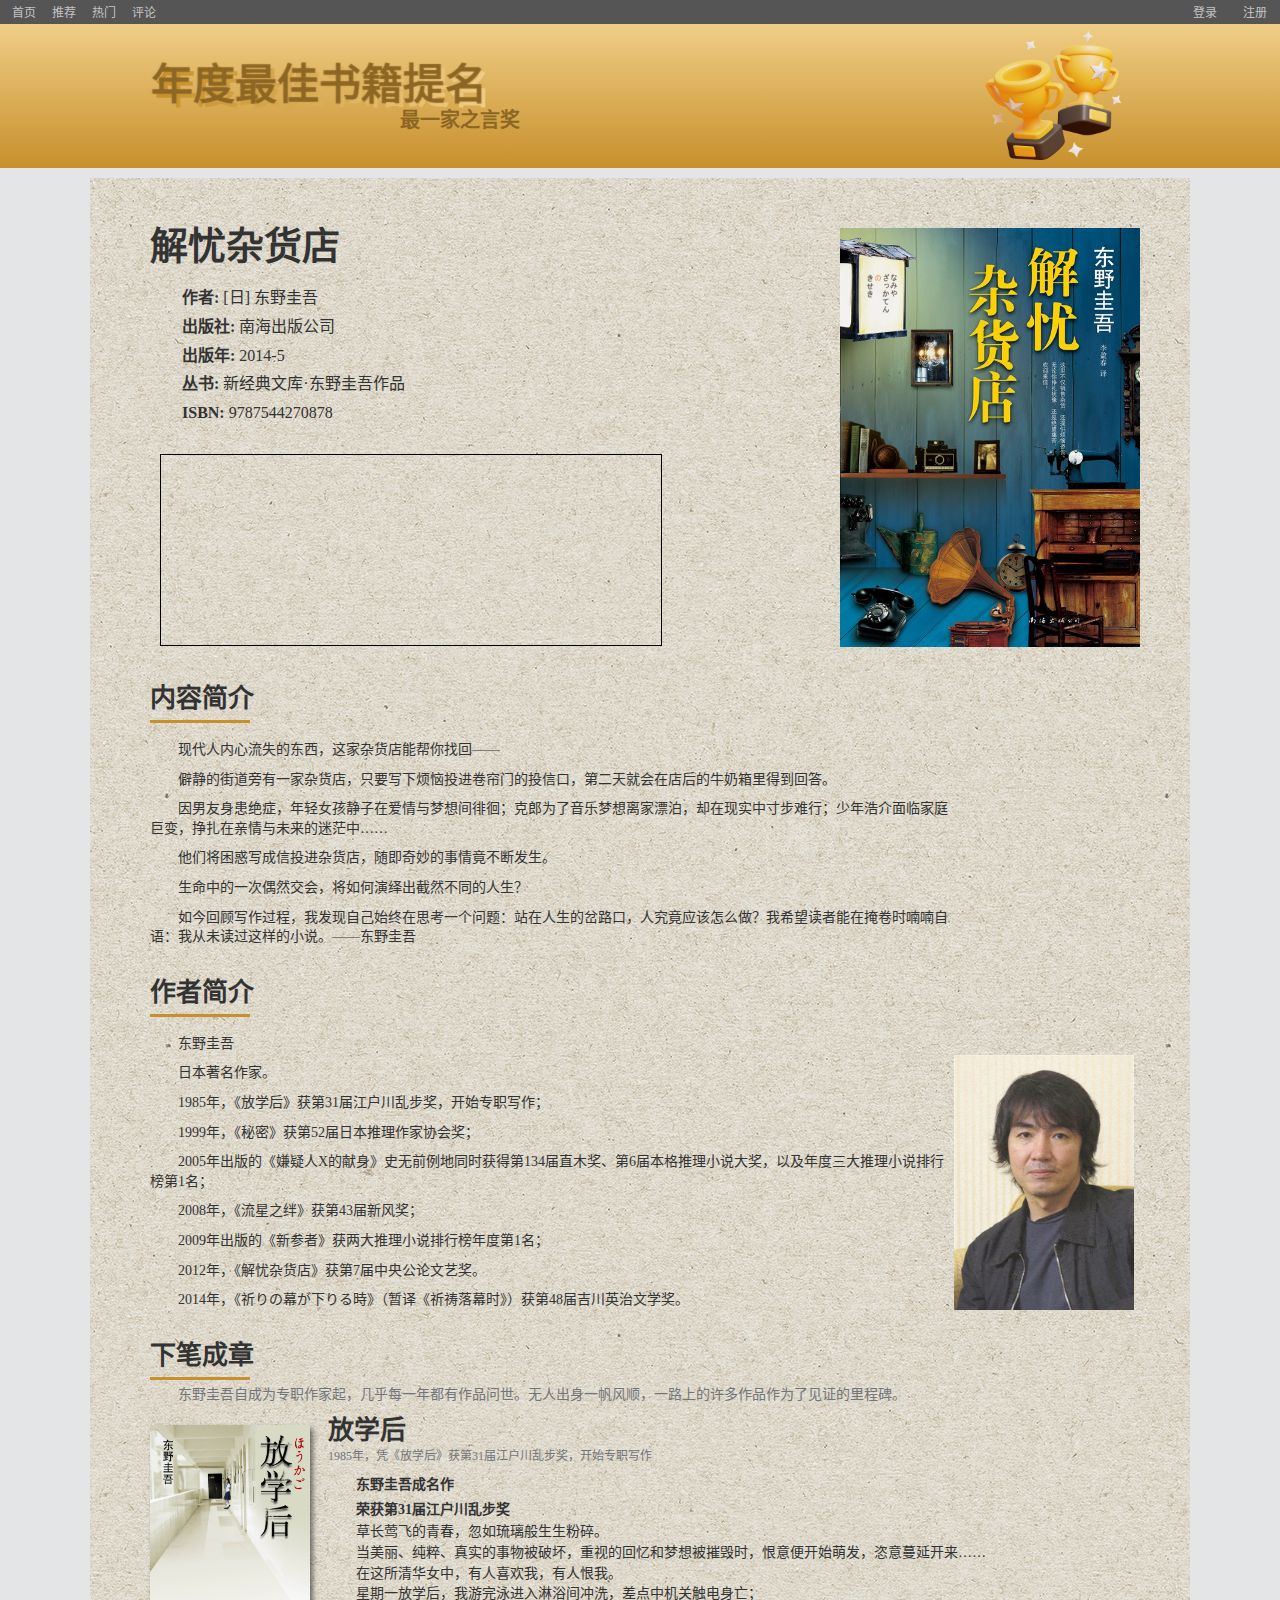
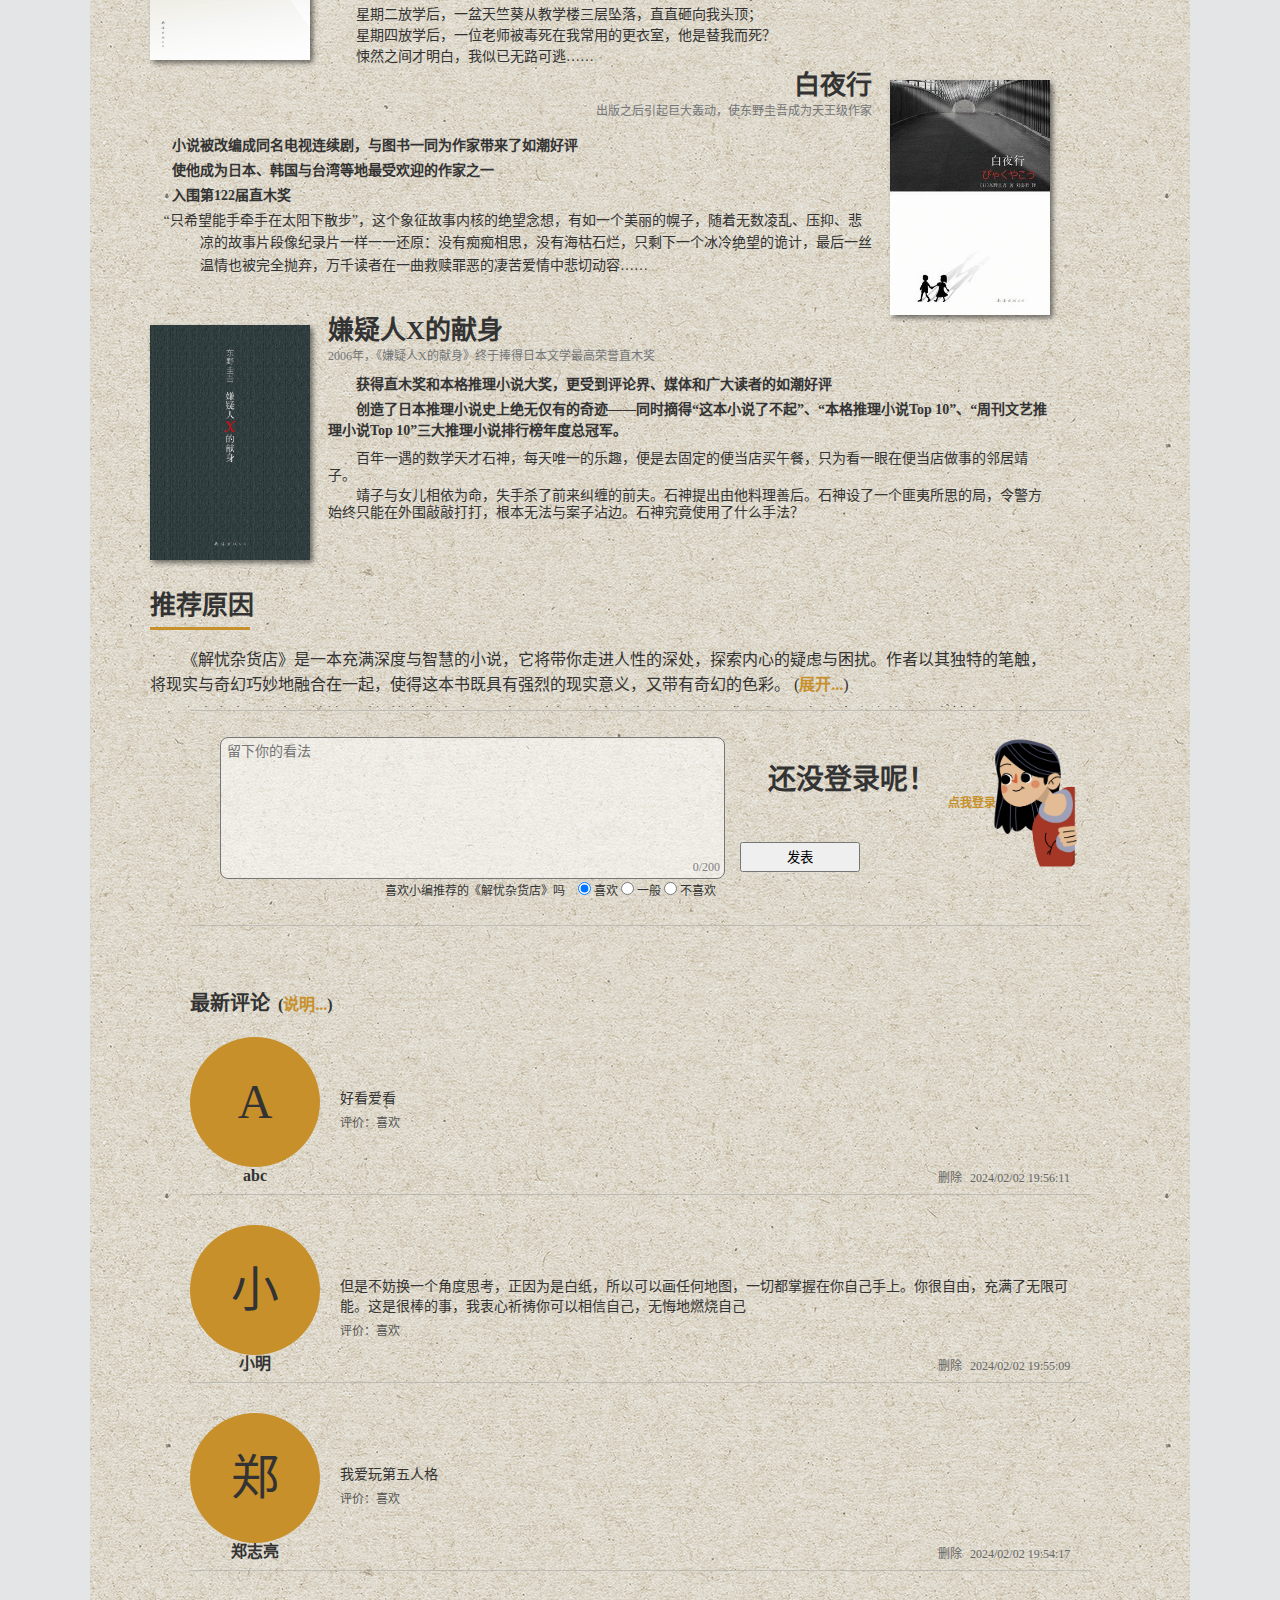
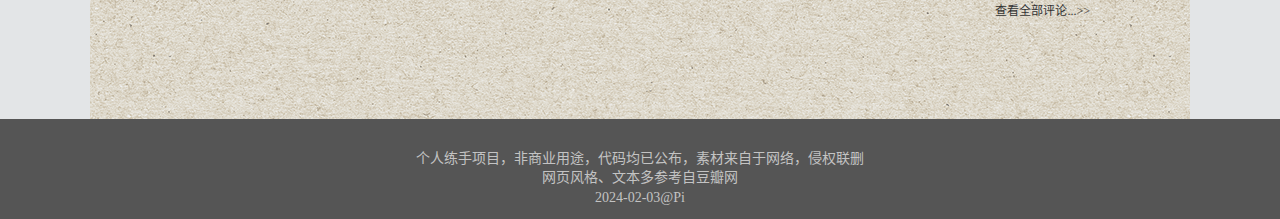
<file: index.html>
<!DOCTYPE html>
<html lang="zh-CN">
  <head>
    <meta charset="UTF-8" />
    <meta name="viewport" content="width=device-width, initial-scale=1.0" />
    <title>一本好书</title>
    <link rel="stylesheet" href="css/base.css" />
    <link rel="stylesheet" href="css/sign_up.css" />
    <link rel="stylesheet" href="css/index.css" />
    <link rel="stylesheet" href="css/elevaterNav.css" />
    <script src="js/dayjs.min.js"></script>
    <script src="js/jquery-3.7.1.slim.min.js"></script>
  </head>
  <body>
    <header class=".clean">
      <ul class="left">
        <li><a href="index.html">首页</a></li>
        <li><a href="#">推荐</a></li>
        <li><a href="#">热门</a></li>
        <li><a href="forum.html">评论</a></li>
      </ul>
      <ul class="right" id="accDiv">
        <li><a href="javascript:;" onclick="sign_in()">登录</a></li>
        <li><a href="javascript:;" onclick="sign_up()">注册</a></li>
      </ul>
    </header>
    <div class="top">
      <div class="main">
        <h1 class="title">年度最佳书籍提名</h1>
        <p class="se">最一家之言奖</p>
      </div>
    </div>
    <!-- 内含电梯导航 -->
    <div class="container">
      <div class="banner clean">
        <div class="left clean">
          <h2 class="title">解忧杂货店</h2>
          <p>作者: <span>[日] 东野圭吾</span></p>
          <p>出版社: <span>南海出版公司</span></p>
          <p>出版年: <span>2014-5</span></p>
          <p>丛书: <span>新经典文库·东野圭吾作品</span></p>
          <p>ISBN: <span>9787544270878</span></p>
          <div id="excerpts">
            <div id="excerpts_main">
              <h3 class="title">原文摘录</h3>
              <p class="text">
                如果说，来找我咨询烦恼的人是迷途的羔羊，通常他们手上都有地图，却没有看地图，或是不知道自己目前的位置。
                但我相信你不属于任何一种情况，你画的地图是一张白纸，所以，即使想决定目的地，也不知道路在哪里。
                地图是白纸当然很伤脑筋，任何人都会不知所措。
              </p>
              <p class="text">
                但是不妨换一个角度思考，正因为是白纸，所以可以画任何地图，一切都掌握在你自己手上。你很自由，充满了无限可能。这是很棒的事，我衷心祈祷你可以相信自己，无悔地燃烧自己
              </p>
              <p class="footer">引自 在天上祈祷</p>
            </div>
            <div id="borderanimBef"></div>
            <div id="borderanimAft"></div>
          </div>
        </div>
        <div id="banner_right">
          <img src="img/book.jpg" alt="解忧杂货店" id="cover" />
          <p class="zs">解忧杂货店</p>
        </div>
        <script src="js/borderAnim.js"></script>
      </div>
      <div class="introduction">
        <h3 class="title">内容简介</h3>
        <div class="main">
          <p class="text">现代人内心流失的东西，这家杂货店能帮你找回——</p>
          <p class="text">
            僻静的街道旁有一家杂货店，只要写下烦恼投进卷帘门的投信口，第二天就会在店后的牛奶箱里得到回答。
          </p>
          <p class="text">
            因男友身患绝症，年轻女孩静子在爱情与梦想间徘徊；克郎为了音乐梦想离家漂泊，却在现实中寸步难行；少年浩介面临家庭巨变，挣扎在亲情与未来的迷茫中……
          </p>

          <p class="text">
            他们将困惑写成信投进杂货店，随即奇妙的事情竟不断发生。
          </p>
          <p class="text">生命中的一次偶然交会，将如何演绎出截然不同的人生？</p>
          <p class="text">
            如今回顾写作过程，我发现自己始终在思考一个问题：站在人生的岔路口，人究竟应该怎么做？我希望读者能在掩卷时喃喃自语：我从未读过这样的小说。——东野圭吾
          </p>
        </div>
      </div>
      <div class="author_info">
        <h3 class="title">作者简介</h3>
        <div class="main">
          <p class="text">东野圭吾</p>
          <p class="text">日本著名作家。</p>
          <p class="text">
            1985年，《放学后》获第31届江户川乱步奖，开始专职写作；
          </p>
          <p class="text">1999年，《秘密》获第52届日本推理作家协会奖；</p>
          <p class="text">
            2005年出版的《嫌疑人X的献身》史无前例地同时获得第134届直木奖、第6届本格推理小说大奖，以及年度三大推理小说排行榜第1名；
          </p>
          <p class="text">2008年，《流星之绊》获第43届新风奖；</p>
          <p class="text">
            2009年出版的《新参者》获两大推理小说排行榜年度第1名；
          </p>
          <p class="text">2012年，《解忧杂货店》获第7届中央公论文艺奖。</p>
          <p class="text">
            2014年，《祈りの幕が下りる時》（暂译《祈祷落幕时》）获第48届吉川英治文学奖。
          </p>
        </div>
        <img src="img/author1.png" alt="东野圭吾" class="photo" />
      </div>
      <div class="more_book">
        <h3 class="title">下笔成章</h3>
        <p class="subtitle">
          东野圭吾自成为专职作家起，几乎每一年都有作品问世。无人出身一帆风顺，一路上的许多作品作为了见证的里程碑。
        </p>
        <div class="main">
          <div class="item_left clean">
            <img src="img/book1.jpg" alt="白夜行" class="left_img" />
            <h4 class="book_title">放学后</h4>
            <p class="book_subtitle">
              1985年，凭《放学后》获第31届江户川乱步奖，开始专职写作
            </p>
            <p class="bold">东野圭吾成名作</p>
            <p class="bold">荣获第31届江户川乱步奖</p>
            <p class="text">草长莺飞的青春，忽如琉璃般生生粉碎。</p>
            <p class="text">
              当美丽、纯粹、真实的事物被破坏，重视的回忆和梦想被摧毁时，恨意便开始萌发，恣意蔓延开来……
            </p>
            <p class="text">在这所清华女中，有人喜欢我，有人恨我。</p>
            <p class="text">
              星期一放学后，我游完泳进入淋浴间冲洗，差点中机关触电身亡；
            </p>
            <p class="text">
              星期二放学后，一盆天竺葵从教学楼三层坠落，直直砸向我头顶；
            </p>
            <p class="text">
              星期四放学后，一位老师被毒死在我常用的更衣室，他是替我而死？
            </p>
            <p class="text">悚然之间才明白，我似已无路可逃……</p>
          </div>
          <div class="item_right clean">
            <img src="img/book2.jpg" alt="白夜行" class="right_img" />
            <h4 class="book_title">白夜行</h4>
            <p class="book_subtitle">
              出版之后引起巨大轰动，使东野圭吾成为天王级作家
            </p>
            <p class="bold">
              小说被改编成同名电视连续剧，与图书一同为作家带来了如潮好评
            </p>
            <p class="bold">使他成为日本、韩国与台湾等地最受欢迎的作家之一</p>
            <p class="bold">入围第122届直木奖</p>
            <p class="text">
              “只希望能手牵手在太阳下散步”，这个象征故事内核的绝望念想，有如一个美丽的幌子，随着无数凌乱、压抑、悲凉的故事片段像纪录片一样一一还原：没有痴痴相思，没有海枯石烂，只剩下一个冰冷绝望的诡计，最后一丝温情也被完全抛弃，万千读者在一曲救赎罪恶的凄苦爱情中悲切动容……
            </p>
          </div>
          <div class="item_left clean">
            <img src="img/book3.jpg" alt="嫌疑人X的献身" class="left_img" />
            <h4 class="book_title">嫌疑人X的献身</h4>
            <p class="book_subtitle">
              2006年，《嫌疑人X的献身》终于捧得日本文学最高荣誉直木奖
            </p>
            <p class="bold">
              获得直木奖和本格推理小说大奖，更受到评论界、媒体和广大读者的如潮好评
            </p>
            <p class="bold" style="margin-bottom: 10px">
              创造了日本推理小说史上绝无仅有的奇迹——同时摘得“这本小说了不起”、“本格推理小说Top
              10”、“周刊文艺推理小说Top 10”三大推理小说排行榜年度总冠军。
            </p>
            <p class="text">
              百年一遇的数学天才石神，每天唯一的乐趣，便是去固定的便当店买午餐，只为看一眼在便当店做事的邻居靖子。
            </p>
            <p class="text">
              靖子与女儿相依为命，失手杀了前来纠缠的前夫。石神提出由他料理善后。石神设了一个匪夷所思的局，令警方始终只能在外围敲敲打打，根本无法与案子沾边。石神究竟使用了什么手法？
            </p>
          </div>
        </div>
      </div>
      <div class="reason">
        <h3 class="title">推荐原因</h3>
        <div class="main clean" id="reasonDiv">
          <p class="text">
            《解忧杂货店》是一本充满深度与智慧的小说，它将带你走进人性的深处，探索内心的疑虑与困扰。作者以其独特的笔触，将现实与奇幻巧妙地融合在一起，使得这本书既具有强烈的现实意义，又带有奇幻的色彩。
            <span id="more_reason">(<i>展开...</i>)</span>
          </p>
          <p class="text">
            在本书中，作者巧妙地通过解忧杂货店这一设定，引出了许多人生中常见的困惑与难题。每个来咨询的人心中其实已经有了答案，他们只是希望得到肯定和鼓励。这使得我们在阅读时不断思考：什么是真正的选择？是盲目追求他人的意见，还是坚定自己的内心？
          </p>
          <img src="img/child.png" alt="" class="tmpp" />
          <p class="text">
            书中的情节设置也很巧妙，让人心生感慨。两个恋人的爱，划时空感染了许多的人，也改变了很多人的命运。读者阅读中可以真切感受到日本几十年的时代变迁，日本经济的飞速发展和失去的十年。小说底调是忧伤的，迷茫的少年，成长的伤痛，苍凉的人生。每一个人和每一段故事都因为杂货店串联起来。解忧杂货店像路灯一样照亮了这些人的人生十字路口。
          </p>
          <p class="text">
            同时，也鼓励我们面对生活中的困难和挑战。正如书中所说：“虽然至今为止的道路绝非一片坦途，但想到正因为活着才有机会感受到痛楚，我就成功克服了种种困难。”
            这句话给予了我们力量和勇气，让我们明白只有勇敢面对，才能真正成长。
          </p>
          <p class="text">
            这本小说不仅提供了一个引人入胜的故事线，还通过深入探讨人生中的选择、情感与困难，给予了我们许多宝贵的启示。无论你是正在面临人生抉择，还是渴望深入了解人与人之间的关系，它都会为你带来不少收获。
          </p>
        </div>
      </div>
      <div class="comment">
        <div class="com_top">
          <textarea
            name=""
            id=""
            cols="60"
            rows="10"
            class="textarea"
            maxlength="200"
            readonly="readonly"
            placeholder="留下你的看法"></textarea>
          <div class="text_count"><span id="text_count_now">0</span>/200</div>
          <button>发表</button>
          <div class="not_dl">
            还没登录呢！<span onclick="sign_in()">点我登录</span>
          </div>
          <div class="radioDiv">
            <span>喜欢小编推荐的《解忧杂货店》吗</span>

            <input
              type="radio"
              id="like"
              name="evaluation"
              value="喜欢"
              checked />
            <label for="like">喜欢</label>

            <input type="radio" id="generally" name="evaluation" value="一般" />
            <label for="generally">一般</label>

            <input
              type="radio"
              id="not_like"
              name="evaluation"
              value="不喜欢" />
            <label for="not_like">不喜欢</label>
          </div>
        </div>
        <div class="com_box">
          <h3>最新评论<span id="illustrate">(<i>说明...</i>)</span></h3>
          <div class="illustrateDiv">
            <p>
              本页面采用localStorage技术保存记录，当您更换浏览器时，记录将会清除
            </p>
            <p>当您首次加载页面时，页面会自动载入初始评论，这是正常现象</p>
            <p>若您希望删除这些评论，可以登录root账户管理页面</p>
          </div>
        </div>
      </div>
      <!-- 电梯导航 -->
      <div class="elevaterNav">
        <ul>
          <li>
            <div class="angle"></div>
            <i>返回顶部</i>
          </li>
          <li><i>内容简介</i></li>
          <li><i>作者简介</i></li>
          <li><i>下笔成章</i></li>
          <li><i>推荐原因</i></li>
          <li><i>最新评论</i></li>
        </ul>
      </div>
    </div>

    <script src="js/init.js"></script>
    <script src="js/comment.js"></script>
    <script src="js/more.js"></script>
    <script src="js/elevaterNav.js"></script>

    <footer>
      <p>个人练手项目，非商业用途，代码均已公布，素材来自于网络，侵权联删</p>
      <p>网页风格、文本多参考自豆瓣网</p>
      <p>2024-02-03@Pi</p>
    </footer>

    <div id="mask">
      <div class="up">
        <p class="title">账号注册</p>
        <form action="index.html" method="post" onsubmit="return check_zc()">
          <div id="close2"></div>
          <label for="userName">用户名：</label>
          <input type="text" id="userName" placeholder="请输入用户名" />
          <label for="userPwd">密码：</label>
          <input
            type="password"
            id="userPwd"
            placeholder="请输入一个简单的密码" />
          <p class="zs">本网站为本地存储，有安全风险，切勿输入常用密码</p>
          <input type="submit" name="zcbtn" id="zcbtn" value="注册" />
          <p class="alreadly">
            已有账户? <span id="al_btn" onclick="close_and_sign(1)">登录</span>
          </p>
        </form>
      </div>
      <div class="in">
        <p class="title">账号登录</p>
        <form action="index.html" method="post" onsubmit="return check_dl()">
          <div id="close1"></div>
          <label for="name">用户名：</label>
          <input type="text" id="name" placeholder="请输入用户名" />
          <label for="pwd">密码：</label>
          <input type="password" id="pwd" placeholder="请输入密码" />
          <input type="submit" name="dlbtn" id="dlbtn" value="登录" />
          <p class="not">
            还没有账户?
            <span id="not_btn" onclick="close_and_sign(0)">注册</span>
          </p>
        </form>
      </div>
    </div>
    <script src="js/sign_up.js"></script>
  </body>
</html>
</file>
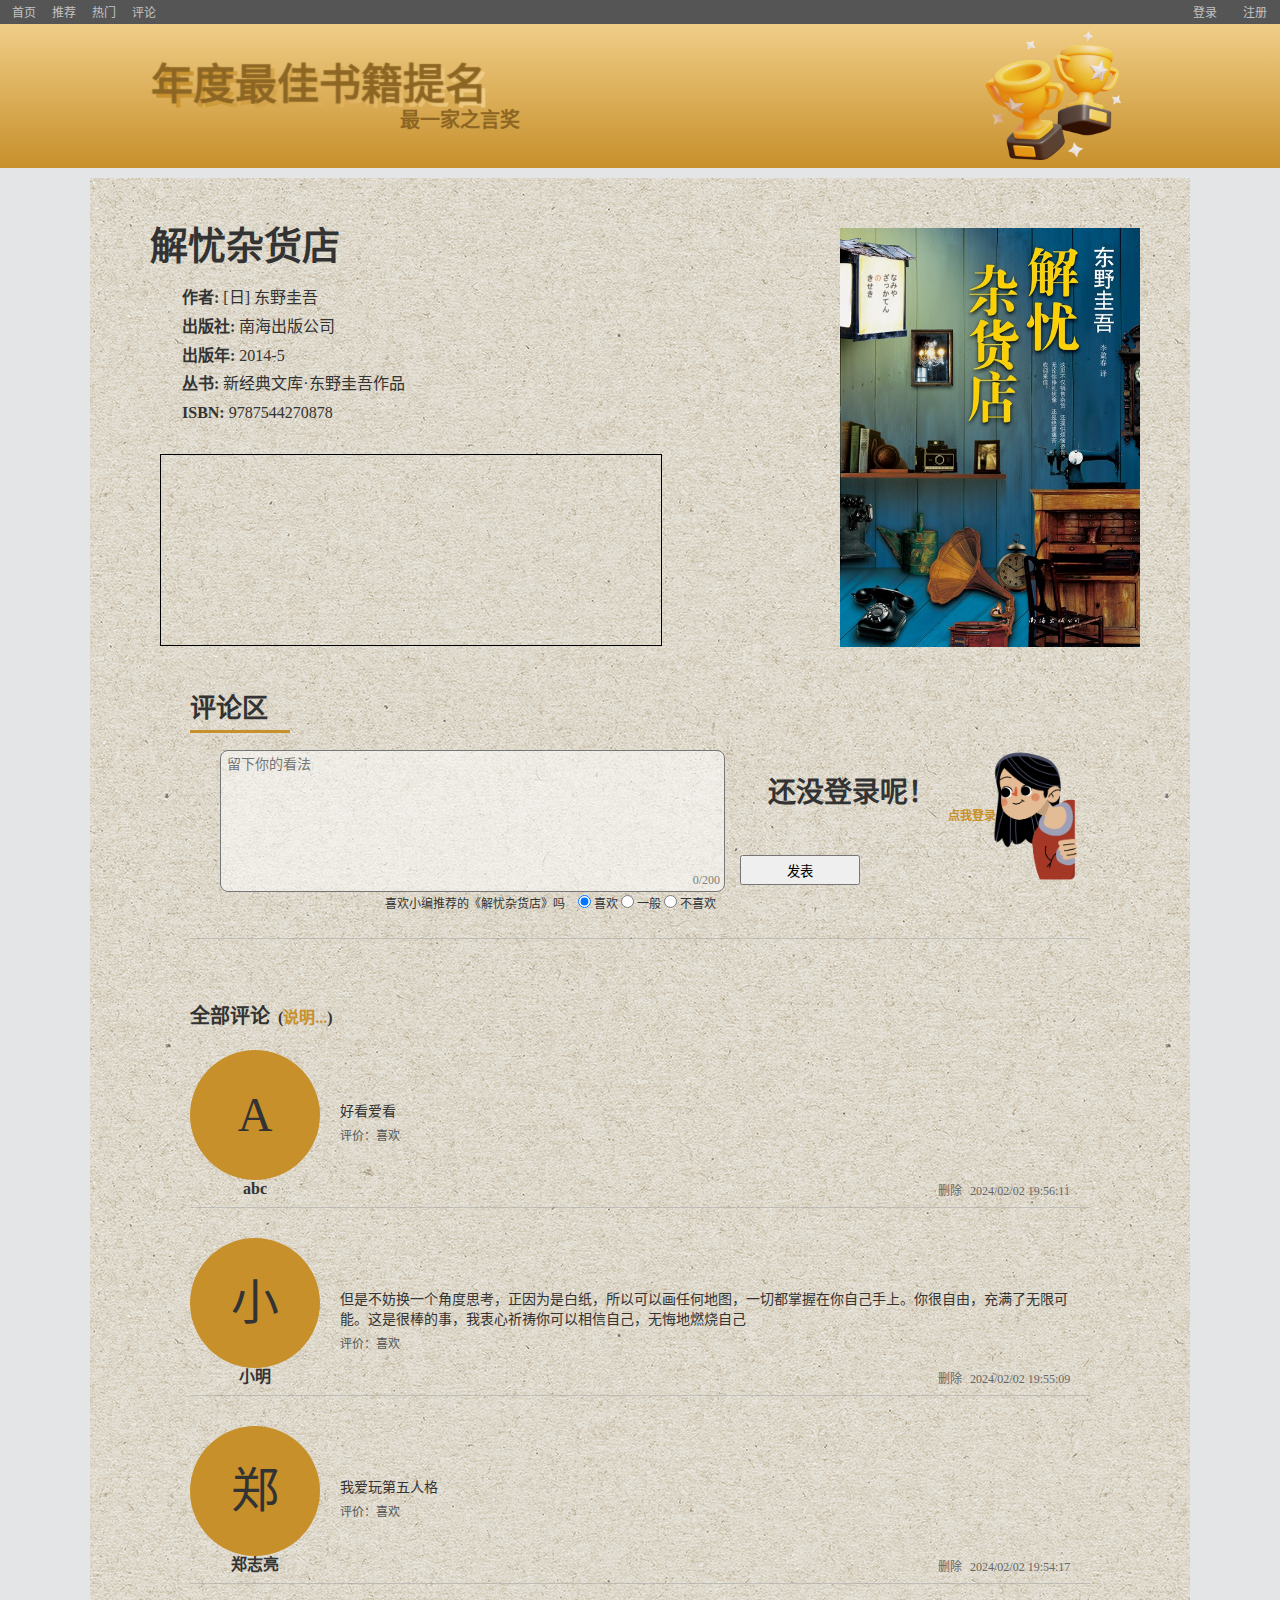
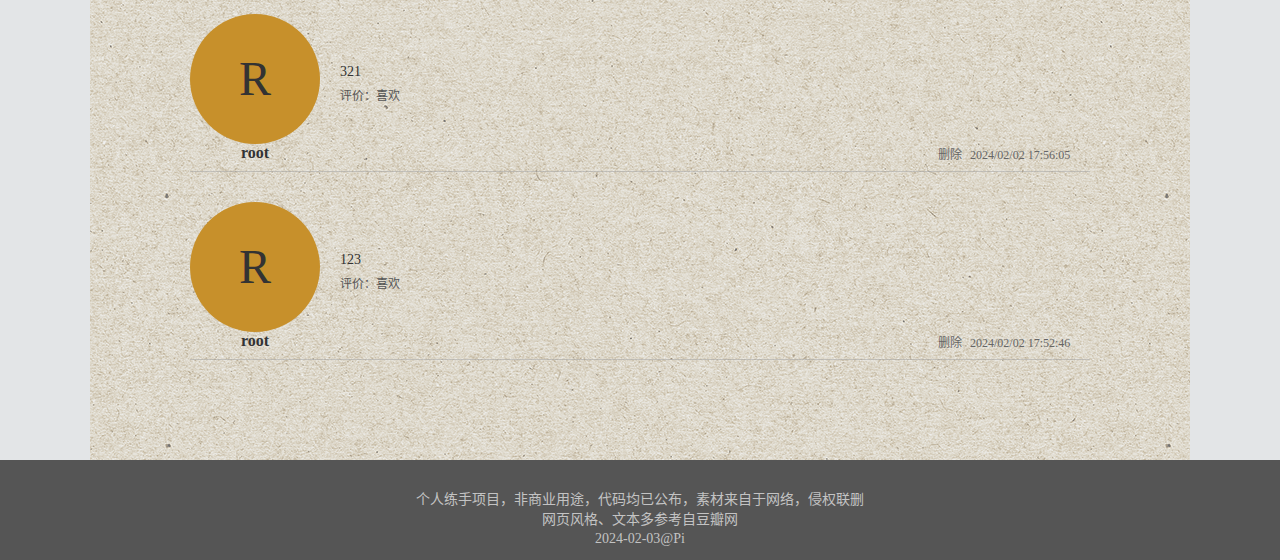
<file: forum.html>
<!DOCTYPE html>
<html lang="zh-CN">
  <head>
    <meta charset="UTF-8" />
    <meta name="viewport" content="width=device-width, initial-scale=1.0" />
    <title>《解忧杂货店》的评论</title>
    <link rel="stylesheet" href="css/base.css" />
    <link rel="stylesheet" href="css/sign_up.css" />
    <link rel="stylesheet" href="css/index.css" />
    <link rel="stylesheet" href="css/forum.css" />
    <script src="js/dayjs.min.js"></script>
    <script src="js/jquery-3.7.1.slim.min.js"></script>
  </head>
  <body>
    <header class=".clean">
      <ul class="left">
        <li><a href="index.html">首页</a></li>
        <li><a href="#">推荐</a></li>
        <li><a href="#">热门</a></li>
        <li><a href="forum.html">评论</a></li>
      </ul>
      <ul class="right" id="accDiv">
        <li><a href="javascript:;" onclick="sign_in()">登录</a></li>
        <li><a href="javascript:;" onclick="sign_up()">注册</a></li>
      </ul>
    </header>
    <div class="top">
      <div class="main">
        <h1 class="title">年度最佳书籍提名</h1>
        <p class="se">最一家之言奖</p>
      </div>
    </div>
    <div class="container">
      <div class="banner clean">
        <div class="left clean">
          <h2 class="title">解忧杂货店</h2>
          <p>作者: <span>[日] 东野圭吾</span></p>
          <p>出版社: <span>南海出版公司</span></p>
          <p>出版年: <span>2014-5</span></p>
          <p>丛书: <span>新经典文库·东野圭吾作品</span></p>
          <p>ISBN: <span>9787544270878</span></p>
          <div id="excerpts">
            <div id="excerpts_main">
              <h3 class="title">原文摘录</h3>
              <p class="text">
                如果说，来找我咨询烦恼的人是迷途的羔羊，通常他们手上都有地图，却没有看地图，或是不知道自己目前的位置。
                但我相信你不属于任何一种情况，你画的地图是一张白纸，所以，即使想决定目的地，也不知道路在哪里。
                地图是白纸当然很伤脑筋，任何人都会不知所措。
              </p>
              <p class="text">
                但是不妨换一个角度思考，正因为是白纸，所以可以画任何地图，一切都掌握在你自己手上。你很自由，充满了无限可能。这是很棒的事，我衷心祈祷你可以相信自己，无悔地燃烧自己
              </p>
              <p class="footer">引自 在天上祈祷</p>
            </div>
            <div id="borderanimBef"></div>
            <div id="borderanimAft"></div>
          </div>
        </div>
        <div id="banner_right">
          <img src="img/book.jpg" alt="解忧杂货店" id="cover" />
          <p class="zs">解忧杂货店</p>
        </div>
        <script src="js/borderAnim.js"></script>
      </div>
      <div class="commnetDiv comment">
        <h3 class="title">评论区</h3>
        <div class="com_top commnetDiv_top">
          <textarea
            name=""
            id=""
            cols="60"
            rows="10"
            class="textarea"
            maxlength="200"
            readonly="readonly"
            placeholder="留下你的看法"></textarea>
          <div class="text_count"><span id="text_count_now">0</span>/200</div>
          <button>发表</button>
          <div class="not_dl">
            还没登录呢！<span onclick="sign_in()">点我登录</span>
          </div>
          <div class="radioDiv">
            <span>喜欢小编推荐的《解忧杂货店》吗</span>

            <input
              type="radio"
              id="like"
              name="evaluation"
              value="喜欢"
              checked />
            <label for="like">喜欢</label>

            <input type="radio" id="generally" name="evaluation" value="一般" />
            <label for="generally">一般</label>

            <input
              type="radio"
              id="not_like"
              name="evaluation"
              value="不喜欢" />
            <label for="not_like">不喜欢</label>
          </div>
        </div>
        <div class="com_box">
          <h3>全部评论<span id="illustrate">(<i>说明...</i>)</span></h3>
          <div class="illustrateDiv">
            <p>
              本页面采用localStorage技术保存记录，当您更换浏览器时，记录将会清除
            </p>
            <p>当您首次加载页面时，页面会自动载入初始评论，这是正常现象</p>
            <p>若您希望删除这些评论，可以登录root账户管理页面</p>
          </div>
        </div>
      </div>
    </div>
    <script src="js/init.js"></script>
    <script src="js/complete_com_AND_more.js"></script>
    <footer>
      <p>个人练手项目，非商业用途，代码均已公布，素材来自于网络，侵权联删</p>
      <p>网页风格、文本多参考自豆瓣网</p>
      <p>2024-02-03@Pi</p>
    </footer>

    <div id="mask">
      <div class="up">
        <p class="title">账号注册</p>
        <form action="forum.html" method="post" onsubmit="return check_zc()">
          <div id="close2"></div>
          <label for="userName">用户名：</label>
          <input type="text" id="userName" placeholder="请输入用户名" />
          <label for="userPwd">密码：</label>
          <input
            type="password"
            id="userPwd"
            placeholder="请输入一个简单的密码" />
          <p class="zs">本网站为本地存储，有安全风险，切勿输入常用密码</p>
          <input type="submit" name="zcbtn" id="zcbtn" value="注册" />
          <p class="alreadly">
            已有账户? <span id="al_btn" onclick="close_and_sign(1)">登录</span>
          </p>
        </form>
      </div>
      <div class="in">
        <p class="title">账号登录</p>
        <form action="forum.html" method="post" onsubmit="return check_dl()">
          <div id="close1"></div>
          <label for="name">用户名：</label>
          <input type="text" id="name" placeholder="请输入用户名" />
          <label for="pwd">密码：</label>
          <input type="password" id="pwd" placeholder="请输入密码" />
          <input type="submit" name="dlbtn" id="dlbtn" value="登录" />
          <p class="not">
            还没有账户?
            <span id="not_btn" onclick="close_and_sign(0)">注册</span>
          </p>
        </form>
      </div>
    </div>
    <script src="js/sign_up.js"></script>
  </body>
</html>
</file>
<file: css/base.css>
* {
  margin: 0;
  padding: 0;
}

body {
  font-size: 12px;
  background: #e3e5e7;
  color: #333;
}

a {
  color: #333;
  text-decoration: none;
}

ul {
  list-style-type: none;
  list-style-position: inside;
}

.clean::after {
  display: block;
  content: "";
  height: 0;
  line-height: 0;
  clear: both;
  visibility: hidden;
  overflow: hidden;
}
</file>
<file: css/sign_up.css>
#mask {
  display: none;
  justify-content: center;
  align-items: center;
  position: fixed;
  top: 0;
  left: 0;
  z-index: 99;
  width: 100%;
  height: 100%;
  background-color: rgba(0, 0, 0, 0.3);
  transition: display 1s;
}

#mask .up,
#mask .in {
  display: none;
  background-color: #f3f5f7;
  width: 500px;
  height: 270px;
  border-radius: 20px;
  transition: all 0.3s;
}

#mask .title {
  font-size: 32px;
  font-weight: bold;
  text-align: center;
  margin: 30px 0;
}

#mask form {
  position: relative;
  display: grid;
  grid-template-columns: 80px 200px;
  grid-template-rows: repeat(2, 30px);
  width: 330px;
  margin: 0 auto;
  font-size: 16px;
}

#mask form label {
  text-align: right;
}

#mask form input {
  height: 18px;
  outline: none;
}

#mask form .zs {
  position: absolute;
  top: 53px;
  left: 80px;
  font-size: 10px;
  white-space: nowrap;
  color: #818181;
  cursor: default;
  user-select: none;
}

#mask #zcbtn,
#mask #dlbtn {
  position: absolute;
  top: 80px;
  left: 82px;
  width: 180px;
  height: 30px;
}

#mask .alreadly,
#mask .not {
  position: absolute;
  top: 112px;
  left: 85px;
  font-size: 12px;
  color: #333;
}

#mask #al_btn,
#mask #not_btn {
  color: #c7902b;
  cursor: pointer;
}

#close1,
#close2 {
  position: absolute;
  top: -122px;
  left: 385px;
  background: url(../img/close_btn.png) no-repeat right top/ 44px 44px;
  width: 44px;
  height: 44px;
  cursor: pointer;
}

header #accDiv .user {
  font-size: 14px;
}
header #accDiv .user span {
  display: inline-block;
  background-color: #c7902b;
  color: #333;
  width: 18px;
  height: 18px;
  border-radius: 9px;
  text-align: center;
  vertical-align: top;
  margin-right: 3px;
  cursor: default;
  user-select: none;
}
</file>
<file: css/index.css>
header {
  width: 100%;
  height: 24px;
  background-color: #555;
}
header .left {
  display: flex;
  float: left;
  width: 160px;
  height: 24px;
  margin-left: 4px;
  justify-content: space-around;
  align-items: center;
}

/* 相同的元素，仅作理解之用 */
header .right,
header #accDiv {
  display: flex;
  float: right;
  width: 100px;
  height: 24px;
  justify-content: space-around;
  align-items: center;
  color: #c3c3c3;
}

header a {
  color: #c3c3c3;
}

header a:hover {
  color: #d5d5d5;
}

.top {
  width: 100%;
  background: linear-gradient(to bottom, #f0cd87, #c7902b);
}

.top .main {
  position: relative;
  width: 1000px;
  margin: 0 auto;
  height: 144px;
  background: url(../img/topimg.png) no-repeat center right / 170px 170px;
}

.top .main .title {
  position: absolute;
  font-size: 42px;
  font-weight: bold;
  top: 30px;
  left: 15px;
  background: linear-gradient(270deg, #f0cd87, #c7902b);
  -webkit-background-clip: text;
  background-clip: text;
  color: transparent;
  text-shadow: -4px -4px 1px #8d6624;
}

.top .main .se {
  position: absolute;
  font-size: 20px;
  font-weight: bold;
  top: 80px;
  left: 260px;
  color: #8d6624;
}

.container::before {
  position: absolute;
  top: 0;
  left: 0;
  z-index: -1;
  content: "";
  width: 1100px;
  height: calc(100% + 100px);
  background: url(../img/bg.png);
  opacity: 0.5;
}
.container {
  position: relative;
  width: 1100px;
  margin: 10px auto;
}

.banner {
  height: 475px;
}

.container .banner .left {
  float: left;
  margin-top: 30px;
  margin-left: 60px;
}

.container .banner .left .title {
  font-size: 38px;
  font-weight: bold;
  line-height: 2em;
}

.container .banner .left p {
  font-size: 16px;
  text-indent: 2em;
  font-weight: bold;
  line-height: 1.8em;
}

.container .banner .left span {
  font-weight: normal;
}

.container #excerpts {
  position: relative;
  width: 500px;
  height: 190px;
  border: 1px solid black;
  margin-top: 26px;
  margin-left: 10px;
  animation-duration: 1.6s;
  animation-name: borderWid_excerpts;
  animation-fill-mode: forwards;
  /* animation-timing-function: linear; */
}

@keyframes borderWid_excerpts {
  0% {
    opacity: 0;
    width: 0px;
    height: 0px;
  }

  83% {
    opacity: 0.5;
    width: 510px;
    height: 200px;
  }

  100% {
    opacity: 1;
    width: 500px;
    height: 190px;
  }
}

#borderanimBef,
#borderanimAft {
  opacity: 0;
  content: "";
  position: absolute;
  z-index: -1;
  width: 20px;
  height: 20px;
}

#borderanimBef {
  transition: top 0.4s, width 3s, opacity 1.2s, height 3s;
  top: -10px;
  left: -5px;
  border-top: 1px solid black;
  border-left: 1px solid black;
}

#borderanimAft {
  transition: bottom 0.4s, width 3s, opacity 1.2s, height 3s;
  right: -5px;
  bottom: -10px;
  border-bottom: 1px solid black;
  border-right: 1px solid black;
}

/* #excerpts:hover #borderanimBef,
#excerpts:hover #borderanimAft {
  animation-duration: 3s;
  animation-name: borderWid;
  animation-fill-mode: forwards;
  animation-direction: reverse;
  animation-timing-function: linear;
}

@keyframes borderWid {
  from {
    width: 20px;
    height: 20px;
  }

  to {
    width: calc(100% + 9px);
    height: calc(100% + 9px);
  }
}

@keyframes reborderWid {
  from {
    width: var(--borderWid);
    height: var(--borderHei);
  }

  to {
    width: 20px;
    height: 20px;
  }
} */

#excerpts #excerpts_main {
  opacity: 0;
  transition: opacity 1.2s;
}

#excerpts #excerpts_main .title {
  font-size: 20px;
  line-height: 1.6em;
  font-weight: bold;
  margin-left: 10px;
}

#excerpts #excerpts_main .text {
  font-size: 12px;
  line-height: 1.4em;
  padding: 0 10px;
  color: #818181;
  font-weight: normal;
}

#excerpts #excerpts_main .footer::before {
  position: absolute;
  top: 8px;
  content: "";
  width: 25px;
  height: 1px;
  color: #818181;
  border-top: 1px solid #818181;
}

#excerpts #excerpts_main .footer {
  position: relative;
  font-size: 12px;
  line-height: 1.6em;
  padding: 12px 10px;
  color: #818181;
  font-weight: normal;
  text-shadow: 1px 1px 5px #818181;
}

.container .banner #banner_right {
  position: relative;
  float: right;
  margin-top: 50px;
  margin-right: 50px;
  overflow: hidden;
  animation-duration: 1.4s;
  animation-name: coverDivAnim;
  animation-fill-mode: forwards;
  transition: box-shadow 0.6s;
}

.container .banner #banner_right #cover {
  width: 300px;
  height: 419px;
  animation-duration: 2s;
  animation-name: coverAnim;
  animation-fill-mode: forwards;
}

.container .banner .cover {
  position: relative;
  transition: all 0.6s;
}

.container .banner .cover:hover {
  filter: blur(1px);
}

.container .banner #banner_right:hover {
  box-shadow: 3px 3px 8px rgba(0, 0, 0, 0.5);
}

.container .banner .zs {
  visibility: hidden;
  position: absolute;
  left: 0;
  bottom: 0;
  z-index: 1;
  color: rgb(207, 207, 207);
  text-align: center;
  line-height: 20px;
  width: 300px;
  height: 20px;
  background: rgba(0, 0, 0, 0.3);
  transition: all 0.6s;
  opacity: 0;
}

.container .banner #banner_right:hover .zs {
  visibility: visible;
  animation-duration: 0.6s;
  animation-name: coverZs;
  opacity: 1;
  transition: all 0.6s;
}

@keyframes coverDivAnim {
  from {
    width: 0;
    height: 0;
  }

  to {
    width: 300px;
    height: 419px;
  }
}

@keyframes coverAnim {
  0% {
    opacity: 0.3;
    filter: grayscale(0.7) blur(2px);
  }

  50% {
    opacity: 0.6;
    filter: grayscale(0.4) blur(1px);
  }

  100% {
    opacity: 1;
    filter: grayscale(0) blur(0);
  }
}

@keyframes coverZs {
  from {
    bottom: -20px;
  }

  to {
    bottom: 0;
  }
}

.introduction,
.author_info,
.more_book,
.reason,
.commnetDiv {
  position: relative;
  margin-top: 20px;
  margin-left: 60px;
}

.introduction .title,
.author_info .title,
.more_book .title,
.reason .title,
.commnetDiv .title {
  position: relative;
  font-size: 26px;
  line-height: 2em;
}

.introduction .title::after,
.author_info .title::after,
.more_book .title::after,
.reason .title::after {
  position: absolute;
  left: 0;
  top: 46px;
  content: "";
  width: 100px;
  height: 1px;
  border-bottom: 3px solid #c7902b;
  animation-duration: 1.3s;
  animation-name: underlineAnim;
  animation-fill-mode: forwards;
}

@keyframes underlineAnim {
  from {
    width: 0;
  }

  to {
    width: 100px;
  }
}

.introduction .main,
.author_info .main {
  width: 800px;
  margin-top: 15px;
}

.introduction .main .text,
.author_info .main .text {
  font-size: 14px;
  text-indent: 2em;
  line-height: 1.4em;
  margin-bottom: 10px;
}

.author_info .photo {
  position: absolute;
  top: 88px;
  right: 56px;
  width: 180px;
  opacity: 0.8;
}

.more_book .subtitle {
  font-size: 14px;
  color: #737579;
  text-indent: 2em;
  line-height: 1.8em;
}

.more_book .main {
  width: 900px;
  margin-top: 8px;
}

.more_book .main .item_left {
}

.more_book .main .book_title {
  font-size: 26px;
  line-height: 1.2em;
}

.more_book .main .book_subtitle {
  font-size: 12px;
  color: #737579;
  margin-bottom: 10px;
}

.more_book .main img {
  width: 160px;
  height: 235px;
  margin-right: 18px;
  margin-top: 10px;
  box-shadow: 3px 3px 5px rgba(0, 0, 0, 0.5);
}

.more_book .main .left_img {
  float: left;
}

.more_book .main .right_img {
  float: right;
}

.more_book .main .item_right .book_title,
.more_book .main .item_right .book_subtitle {
  text-align: right;
}
.more_book .main .item_right .book_subtitle {
  margin-bottom: 16px;
}

.more_book .main .item_right img {
  margin-right: 0;
  margin-left: 18px;
}

.more_book .main .text {
  font-size: 14px;
  line-height: 1.2em;
  text-indent: 2em;
  margin-bottom: 4px;
}

.more_book .main .item_right {
  margin-left: 50px;
}
.more_book .main .item_right .text {
  text-indent: -2.6em;
  line-height: 1.6em;
}
.more_book .main .item_right .bold {
  text-indent: -2em;
}

.more_book .main .bold {
  font-weight: bold;
  font-size: 14px;
  line-height: 1.5em;
  text-indent: 2em;
  margin-bottom: 4px;
}
.reason .main {
  width: 900px;
  height: 60px;
  margin-top: 15px;
  overflow: hidden;
  transition: height 1s;
}
.reason .text {
  font-size: 16px;
  line-height: 1.6em;
  text-indent: 2em;
  margin-bottom: 4px;
}

.reason::after {
  position: absolute;
  left: 40px;
  bottom: -5px;
  content: "";
  width: 900px;
  height: 1px;
  border-top: 1px solid rgba(160, 160, 160, 0.5);
}

.tmpp {
  float: right;
  width: 200px;
  margin-top: 20px;
}

#more_reason i {
  font-style: normal;
  font-weight: bold;
  color: #c7902b;
  cursor: pointer;
}

#more_reason i:hover {
  text-decoration: underline;
}

.comment {
  position: relative;
  width: 900px;
  margin: 0 auto;
  margin-top: 30px;
}

.comment .textarea {
  position: absolute;
  top: 0;
  left: 30px;
  resize: none;
  width: 505px;
  height: 142px;
  background-color: rgba(255, 255, 255, 0.5);
  font-size: 14px;
  line-height: 1.2em;
  box-sizing: border-box;
  padding-left: 6px;
  padding-top: 6px;
  border-radius: 8px;
  outline: none;
  /* overflow: hidden; */
}

.comment .textarea:focus {
  border: 1px solid #8d6624;
}

.comment button {
  position: absolute;
  z-index: 1;
  top: 105px;
  left: 550px;
  width: 120px;
  height: 30px;
  cursor: not-allowed;
}

.comment .not_dl {
  position: absolute;
  top: 0;
  left: 550px;
  width: 338px;
  height: 130px;
  background: url(../img/gril.png) no-repeat right top/ 86px 130px;
  font-size: 28px;
  font-weight: bold;
  text-indent: 1em;
  padding-top: 20px;
}

.comment .not_dl span {
  position: absolute;
  top: 56px;
  left: 208px;
  font-size: 12px;
  font-weight: bold;
  color: #c7902b;
  cursor: pointer;
  text-indent: 0;
}

.comment .not_dl span:hover {
  background-color: #f0cd87;
}

.comment .user_icon {
  position: relative;
  display: inline-block;
  background-color: #c7902b;
  color: #333;
  width: 130px;
  height: 130px;
  border-radius: 65px;
  font-size: 48px;
  line-height: 130px;
  text-align: center;
  vertical-align: text-bottom;
  cursor: default;
  user-select: none;
}

.comment .com_top {
  position: relative;
  height: 190px;
  margin-bottom: 60px;
}

.comment .com_top .text_count {
  position: absolute;
  right: 370px;
  bottom: 52px;
  font-size: 12px;
  color: #818181;
}

.comment .com_top .radioDiv {
  position: absolute;
  left: 195px;
  bottom: 28px;
  border: none;
}

.comment .com_top .radioDiv span {
  margin-right: 10px;
}

.comment .com_top .radioDiv input {
  cursor: pointer;
}

.comment .com_top .radioDiv label {
  user-select: none;
  cursor: pointer;
}

.comment .com_top::after {
  position: absolute;
  left: 0;
  bottom: 0;
  content: "";
  width: 900px;
  height: 1px;
  border-top: 1px solid rgba(160, 160, 160, 0.5);
}

.comment .com_box h3 {
  font-size: 20px;
  margin-bottom: 20px;
}
.comment .com_box h3 span {
  font-size: 16px;
  margin-left: 8px;
}

.comment .com_box h3 span i {
  font-style: normal;
  font-weight: bold;
  color: #c7902b;
  cursor: pointer;
}

.comment .com_box h3 span i:hover {
  text-decoration: underline;
}

.comment .not_com {
  position: relative;
  width: 900px;
  height: 150px;
  border-top: 1px solid rgba(160, 160, 160, 0.5);
  border-bottom: 1px solid rgba(160, 160, 160, 0.5);
  margin-bottom: 30px;
  font-size: 14px;
  text-align: center;
  line-height: 150px;
  color: #666;
}

.comment .com_box .illustrateDiv {
  width: 0;
  margin: 0 auto;
  height: 0;
  border-bottom: 1px solid rgba(160, 160, 160, 0.5);
  overflow: hidden;
  font-size: 14px;
  text-align: center;
  color: #666;
  white-space: nowrap;
  transition: all 1s;
}

.comment .com_box .illustrateDiv p:nth-of-type(1) {
  margin-top: 30px;
}

.comment .main {
  position: relative;
  width: 900px;
  padding-bottom: 10px;
  border-bottom: 1px solid rgba(160, 160, 160, 0.5);
  margin-bottom: 30px;
}

.comment .main .left {
  float: left;
  width: 130px;
}

.comment .main .left p {
  font-size: 16px;
  line-height: 1em;
  font-weight: bold;
  text-align: center;
}

.comment .main .right {
  float: left;
  width: 770px;
}

.comment .main .right .com_text {
  font-size: 14px;
  padding-left: 20px;
  padding-top: 50px;
}

.comment .main .right .com_score {
  display: inline-block;
  font-size: 12px;
  color: #555;
  padding-left: 20px;
  padding-top: 6px;
}

.comment .main .right .com_time {
  position: absolute;
  left: 780px;
  bottom: 8px;
  font-size: 12px;
  color: #666;
}

.comment .com_box .com_more {
  text-align: right;
}

.comment .com_box .com_more a:hover,
.comment .main .right .com_del:hover {
  text-decoration: underline;
}

.comment .main .right .com_del {
  position: absolute;
  left: 748px;
  bottom: 8px;
  font-size: 12px;
  color: #666;
  cursor: pointer;
}

footer {
  width: 100%;
  height: 70px;
  background-color: #555;
  margin-top: 100px;
  padding-top: 30px;
  font-size: 14px;
  line-height: 1.4em;
  text-align: center;
  color: #c3c3c3;
}
</file>
<file: css/elevaterNav.css>
/* 页面滚动 */
html {
  scroll-behavior: smooth;
}

.elevaterNav {
  visibility: hidden;
  opacity: 0;
  position: absolute;
  right: -80px;
  top: 60px;
  background-color: #fff;
  width: 60px;
  height: 360px;
  font-size: 16px;
  font-weight: bold;
  border-radius: 10px;
  transition: top 0.8s, opacity 0.5s, visibility 0.5s;
}

.elevaterNav ul {
  display: flex;
  flex-direction: column;
  align-items: center;
  height: 360px;
  justify-content: space-between;
}

.elevaterNav li {
  width: 60px;
  padding: 5px 0;
  border-bottom: 1px #ccc solid;
  cursor: pointer;
}
.elevaterNav li:nth-of-type(1) {
  position: relative;
  padding-top: 20px;
}
.elevaterNav li:nth-last-of-type(1) {
  border-bottom: none;
}

.elevaterNav i {
  display: block;
  margin: 0 auto;
  font-style: normal;
  width: 42px;
  text-align: center;
}

.elevaterNav .angle {
  position: absolute;
  top: 12px;
  left: 24px;
  width: 10px;
  height: 10px;
  border-left: 1px #ccc solid;
  border-top: 1px #ccc solid;
  transform: rotate(0.12turn);
}

.elevaterNav .eleText-orange {
  color: #c7902b;
}
</file>
<file: css/forum.css>
.commnetDiv .title::after {
  position: absolute;
  left: 0;
  top: 46px;
  content: "";
  width: 100px;
  height: 1px;
  border-bottom: 3px solid #c7902b;
  animation-duration: 1.3s;
  animation-name: underlineAnim;
  animation-fill-mode: forwards;
}

.commnetDiv_top {
  margin-top: 15px;
}

@keyframes underlineAnim {
  from {
    width: 0;
  }

  to {
    width: 80px;
  }
}
</file>
